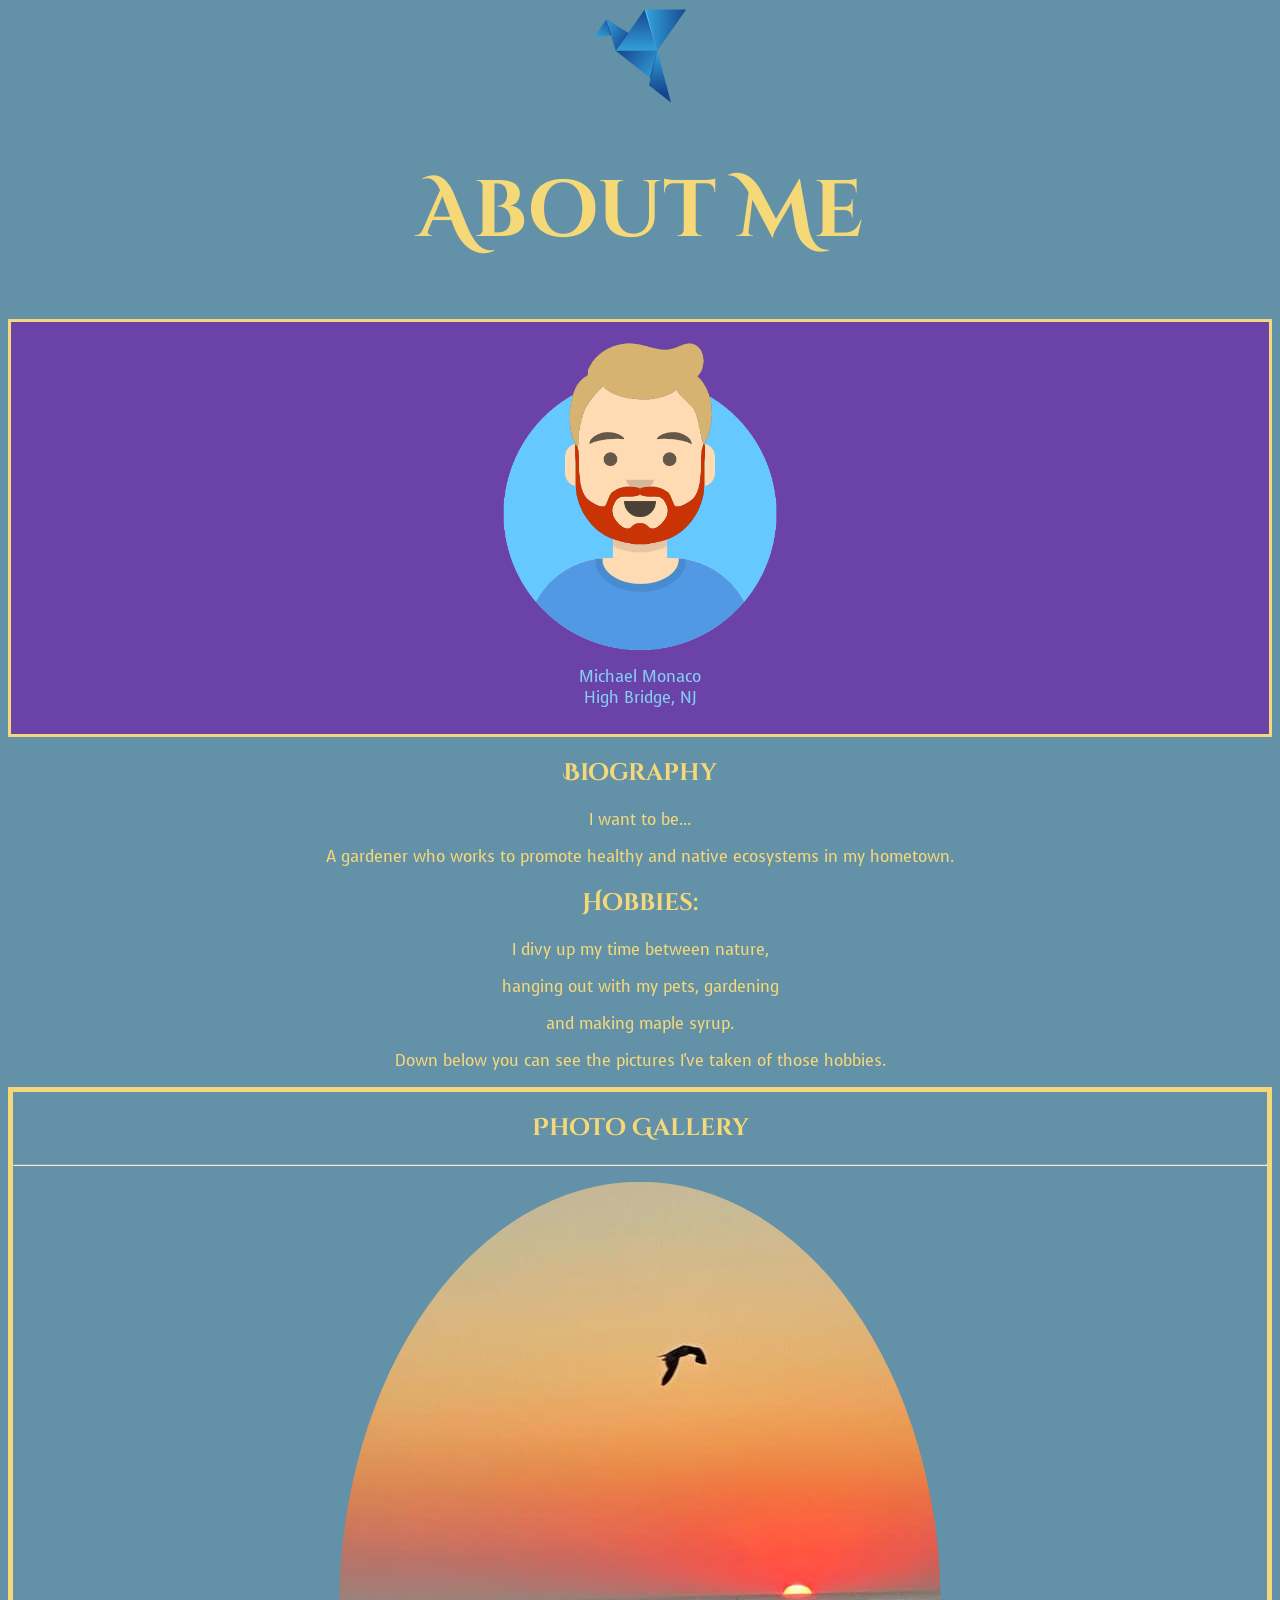
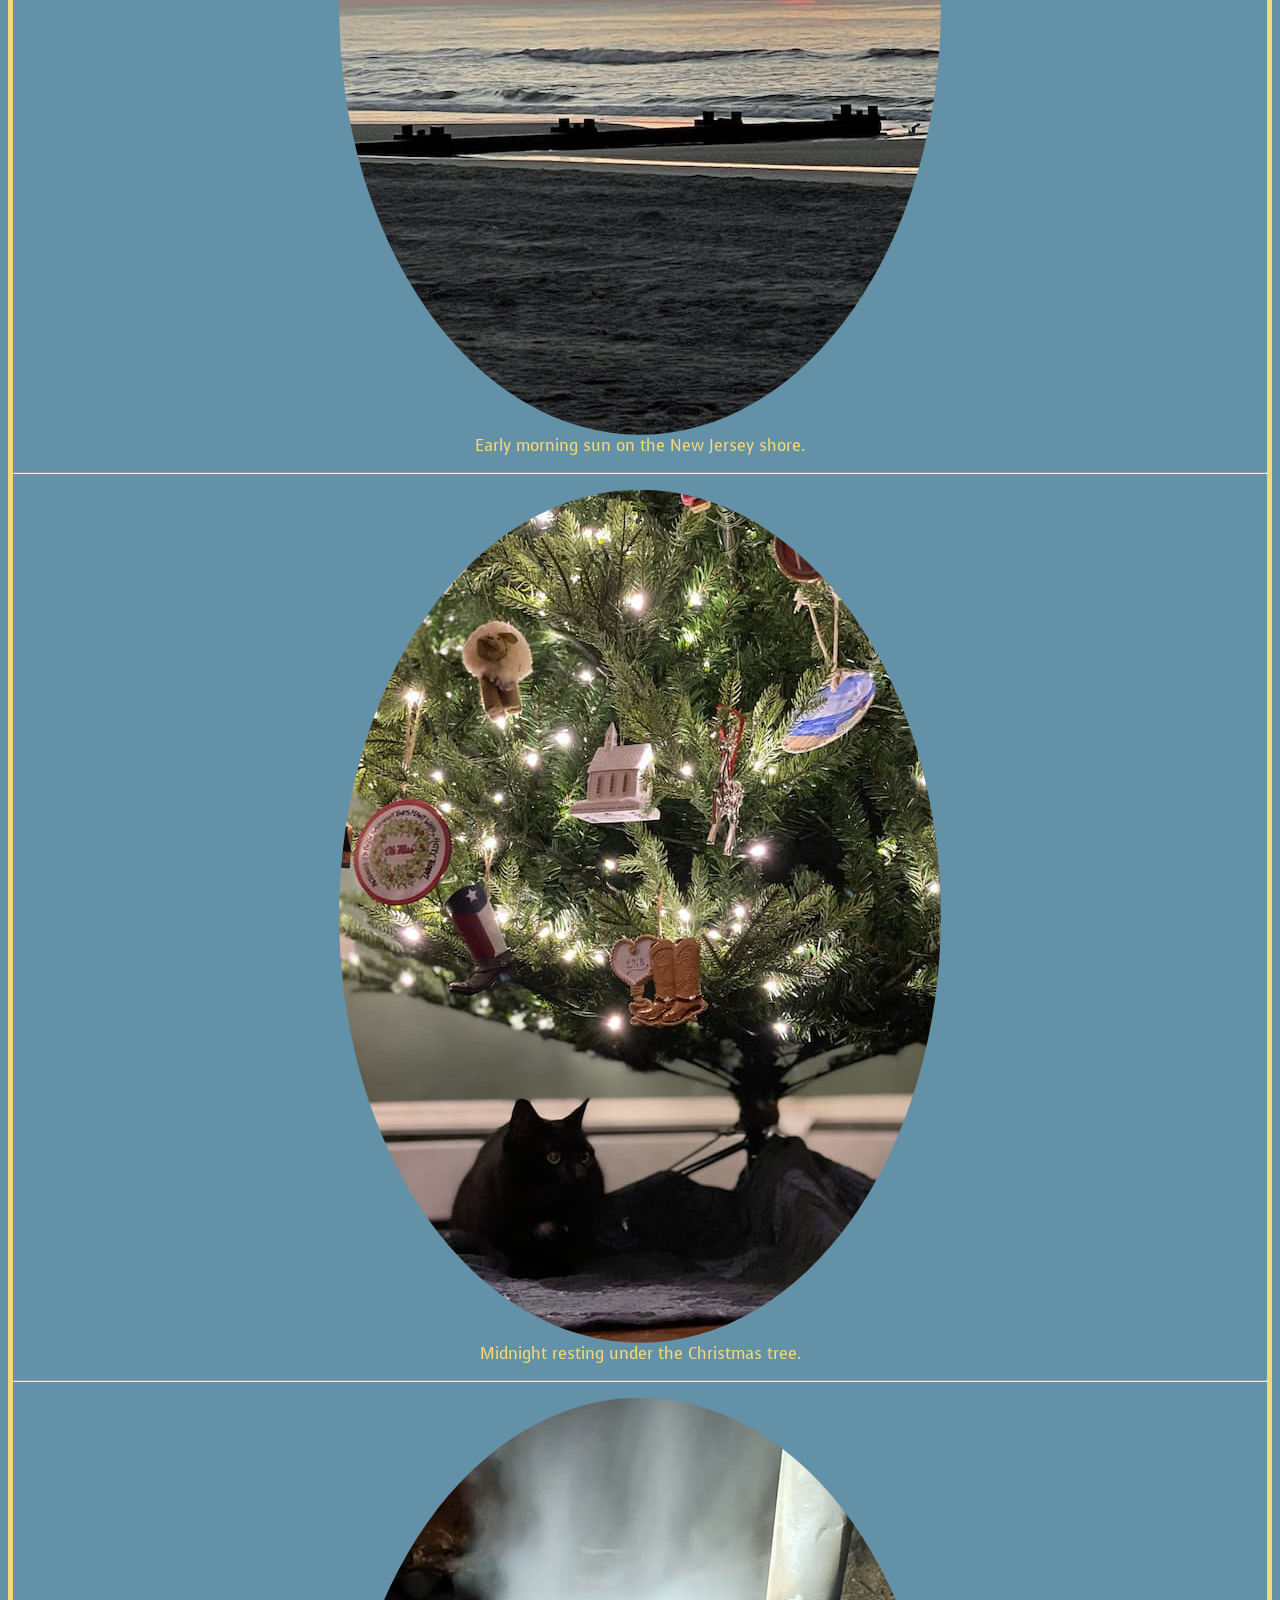
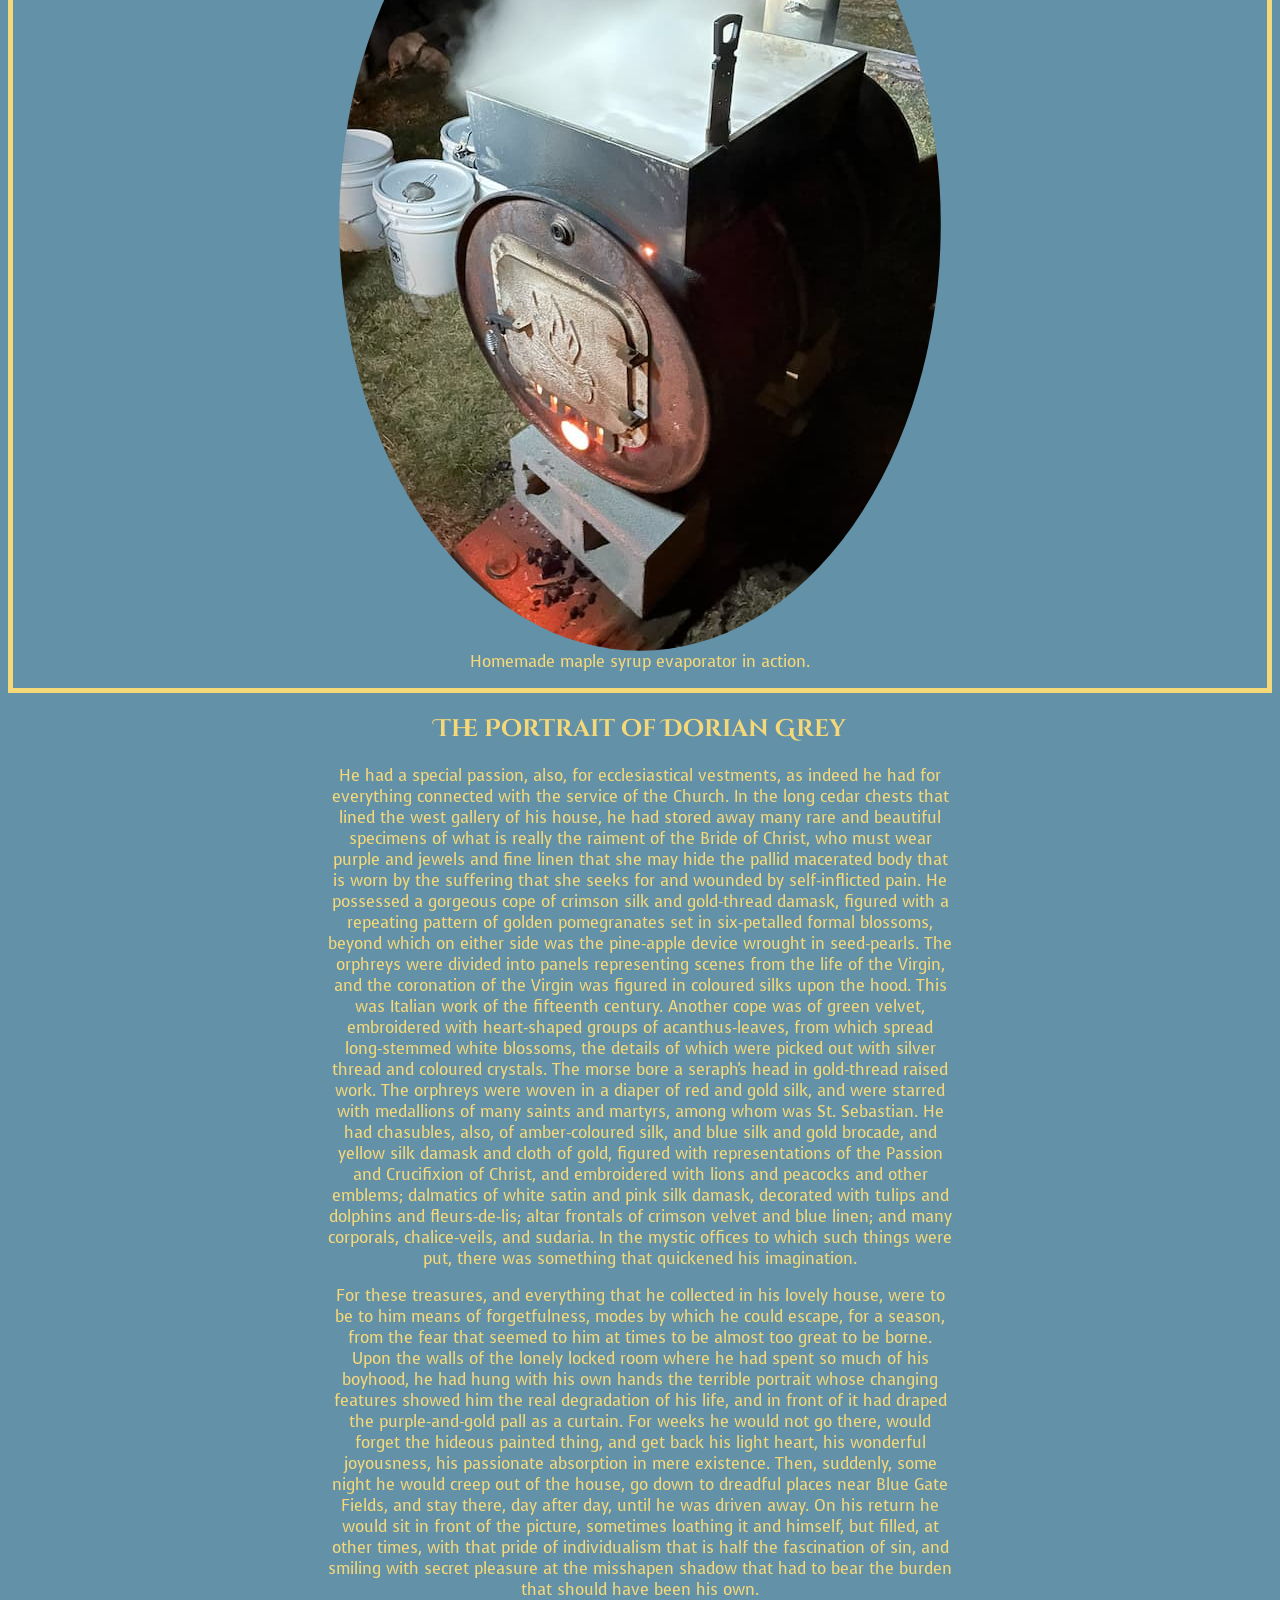
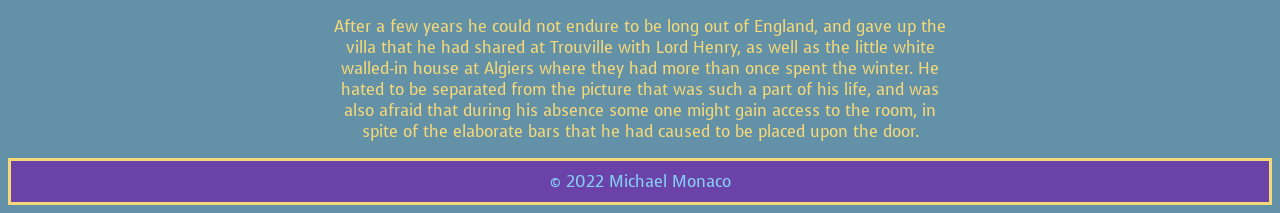
<file: index.html>
<x!DOCTYPE html>
    <html lang="en">

    <head>
        <meta charset="UTF-8">
        <meta http-equiv="X-UA-Compatible" content="IE=edge">
        <meta name="viewport" content="width=device-width, initial-scale=1.0">
        <title>About Me: Michael Monaco</title>

        <link rel="preconnect" href="https://fonts.googleapis.com">
        <link rel="preconnect" href="https://fonts.gstatic.com" crossorigin>
        <link href="https://fonts.googleapis.com/css2?family=Cinzel+Decorative:wght@700&family=Voces&display=swap"
            rel="stylesheet">

        <link href="CSS/style.css" rel="stylesheet">
    </head>

    <body>

        <header>

            <img src="img/logo-96X96.svg" alt="Blue Origami Bird">

            <h1>About Me</h1>

        </header>

        <main>

            <!-- the main envelops important content -->


            <section id="hero">

                <!-- the hero section: shows profile image, name & location -->

                <img src="img/avataaars.png" alt="adult pale male, blonde hair, red beard and blue shirt">

                <p>
                    Michael Monaco<br>
                    High Bridge, NJ
                </p>


                <!-- close hero section -->
            </section>


            <section id="bio">

                <h2>Biography</h2>

                <p>I want to be...</p>

                <p>A gardener who works to promote healthy and native ecosystems in my hometown. </p>

                

            </section>

            <section id="hobbies">

                <h2>Hobbies:</h2>

                <p>I divy up my time between nature, </p>
                <p>hanging out with my pets, gardening </p>
                <p>and making maple syrup.</p>
                <p>Down below you can see the pictures I've taken of those hobbies.</p>

            </section>

            <section id="gallery">

                <h2>Photo Gallery</h2>

                <hr>

                <figure>
                    <img src="img/beach-640w.jpg" alt="Sunrise at the beach">
                    <figcaption>Early morning sun on the New Jersey shore.</figcaption>


                </figure>


                <hr>

                <figure>
                    <img src="img/cat-640w.jpg" alt="cat under christmas tree">
                    <figcaption>Midnight resting under the Christmas tree.</figcaption>


                </figure>


                <hr>

                <figure>
                    <img src="img/maple-syrup-640w.jpg" alt="maple syrup stove">
                    <figcaption>Homemade maple syrup evaporator in action.</figcaption>

                </figure>
            </section>

            <section id="lit">
                <h2>The Portrait of Dorian Grey</h2>
                <div>

                    <p>He had a special passion, also, for ecclesiastical vestments, as indeed he had for everything connected with the service of the Church. In the long cedar chests that lined the west gallery of his house, he had stored away many rare and beautiful specimens of what is really the raiment of the Bride of Christ, who must wear purple and jewels and fine linen that she may hide the pallid macerated body that is worn by the suffering that she seeks for and wounded by self-inflicted pain. He possessed a gorgeous cope of crimson silk and gold-thread damask, figured with a repeating pattern of golden pomegranates set in six-petalled formal blossoms, beyond which on either side was the pine-apple device wrought in seed-pearls. The orphreys were divided into panels representing scenes from the life of the Virgin, and the coronation of the Virgin was figured in coloured silks upon the hood. This was Italian work of the fifteenth century. Another cope was of green velvet, embroidered with heart-shaped groups of acanthus-leaves, from which spread long-stemmed white blossoms, the details of which were picked out with silver thread and coloured crystals. The morse bore a seraph's head in gold-thread raised work. The orphreys were woven in a diaper of red and gold silk, and were starred with medallions of many saints and martyrs, among whom was St. Sebastian. He had chasubles, also, of amber-coloured silk, and blue silk and gold brocade, and yellow silk damask and cloth of gold, figured with representations of the Passion and Crucifixion of Christ, and embroidered with lions and peacocks and other emblems; dalmatics of white satin and pink silk damask, decorated with tulips and dolphins and fleurs-de-lis; altar frontals of crimson velvet and blue linen; and many corporals, chalice-veils, and sudaria. In the mystic offices to which such things were put, there was something that quickened his imagination.</p>

                    <p>For these treasures, and everything that he collected in his lovely house, were to be to him means of forgetfulness, modes by which he could escape, for a season, from the fear that seemed to him at times to be almost too great to be borne. Upon the walls of the lonely locked room where he had spent so much of his boyhood, he had hung with his own hands the terrible portrait whose changing features showed him the real degradation of his life, and in front of it had draped the purple-and-gold pall as a curtain. For weeks he would not go there, would forget the hideous painted thing, and get back his light heart, his wonderful joyousness, his passionate absorption in mere existence. Then, suddenly, some night he would creep out of the house, go down to dreadful places near Blue Gate Fields, and stay there, day after day, until he was driven away. On his return he would sit in front of the picture, sometimes loathing it and himself, but filled, at other times, with that pride of individualism that is half the fascination of sin, and smiling with secret pleasure at the misshapen shadow that had to bear the burden that should have been his own.</p>
                    
                    <p>After a few years he could not endure to be long out of England, and gave up the villa that he had shared at Trouville with Lord Henry, as well as the little white walled-in house at Algiers where they had more than once spent the winter. He hated to be separated from the picture that was such a part of his life, and was also afraid that during his absence some one might gain access to the room, in spite of the elaborate bars that he had caused to be placed upon the door.</p>
                    
                    
                   
                    
                    


                </div>

            </section>

        </main>

        <footer>
            &copy; 2022 Michael Monaco


        </footer>



    </body>

    </html>
</file>
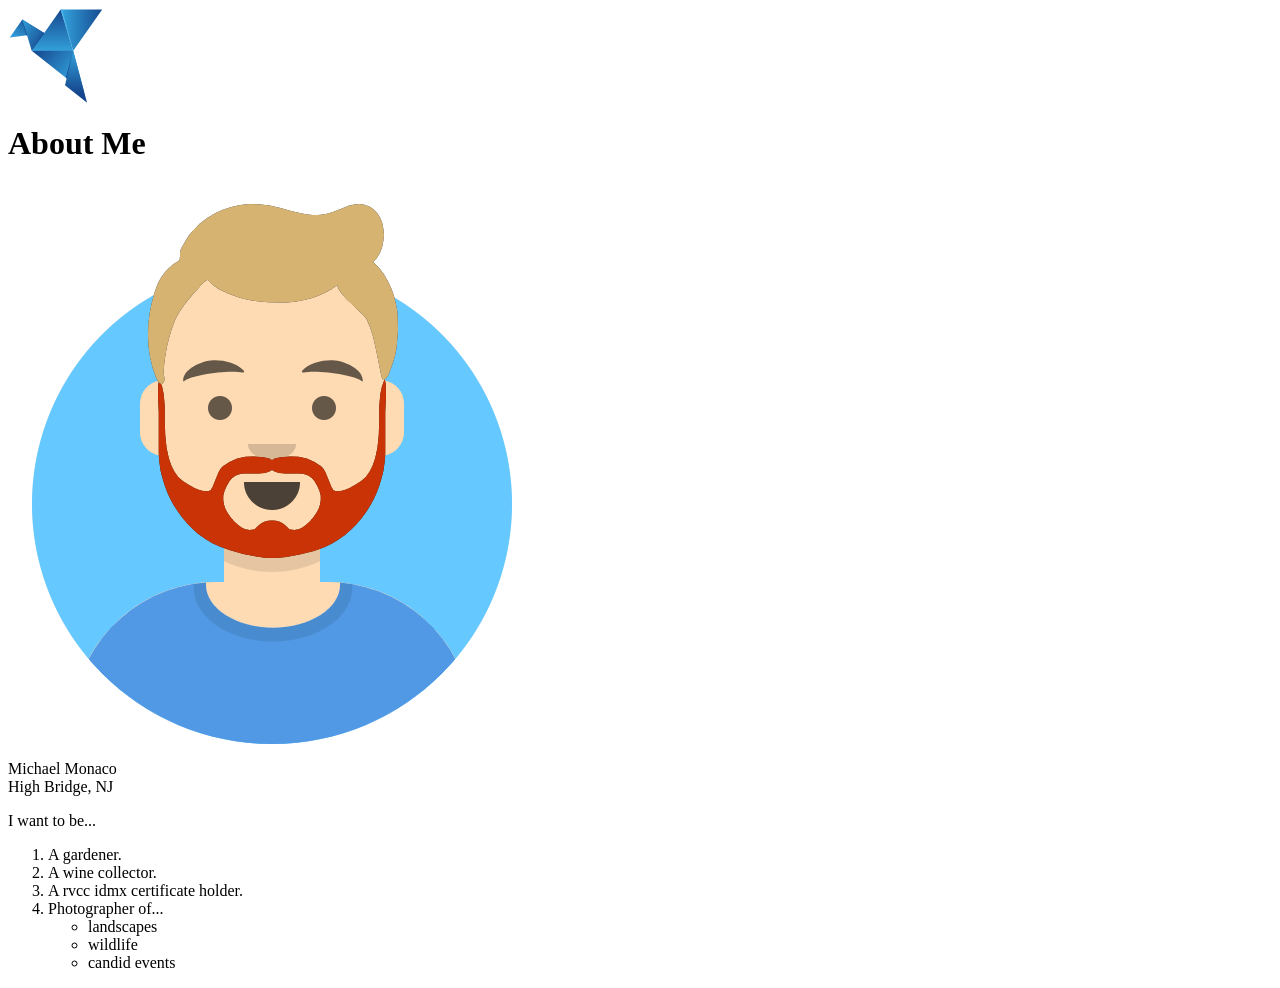
<file: Adding HTML, Images, Text/index.html>
<x!DOCTYPE html>
<html lang="en">
<head>
    <meta charset="UTF-8">
    <meta http-equiv="X-UA-Compatible" content="IE=edge">
    <meta name="viewport" content="width=device-width, initial-scale=1.0">
    <title>About Me: Michael Monaco</title>
</head>
<body>

    <header>

        <img src="img/logo-96X96.svg" alt="Blue Origami Bird">

        <h1>About Me</h1>

    </header>

    <main>

        <!-- the main envelops important content -->


        <section id="hero">

            <!-- the hero section: shows profile image, name & location -->
        
            <img src="img/avataaars.png" alt="adult pale male, blonde hair, red beard and blue shirt">
        
            <p>
                Michael Monaco<br>
                High Bridge, NJ
            </p>


            <!-- close hero section -->
        </section>


        <section id="hobbies">

            <p>I want to be...</p>

            <ol>
                <li>A gardener.</li>
                <li>A wine collector. </li>
                <li>A rvcc idmx certificate holder.</li>
                <li>Photographer of...</li>
                    <ul>
                        <li>landscapes</li>
                        <li>wildlife</li>
                        <li>candid events</li>
                    </ul>


            </ol>



        </section>



    </main>

    

</body>
</html>
</file>
<file: CSS/style.css>
body{
    font-family:Voces;
    
    background-color:#6391A8;
    color: #F5D878;
}

h1, h2, h3, h4, h5, h6 {
    font-family:"Cinzel Decorative";
    text-align: center;
}

h1 {
    font-size: 5rem;
}


header {
    text-align:center;
}

#hero, footer{
    color: #84CFF5;
    border: 3px solid #F5D878;
    background-color:#6B42A8 ;
    text-align:center;
    padding:10px;
}



/*Hero Section*/

#hero img {
    width:300px;
}


/*Bio Section*/
#bio{
    text-align: center;
}

/*Hobbies*/

#hobbies{
    text-align:center;
}



/* Gallery*/

#gallery{
    border: 5px solid #F5D878;
    text-align: center;
}

#gallery img{
    max-width: 100%;
    clip-path: ellipse(47% 50% at 50% 50%);
    
}

#gallery figure{
    text-align:center;
}


#lit div{
    text-align: center;
    margin-left: 20rem;
    margin-right: 20rem;
}
</file>
